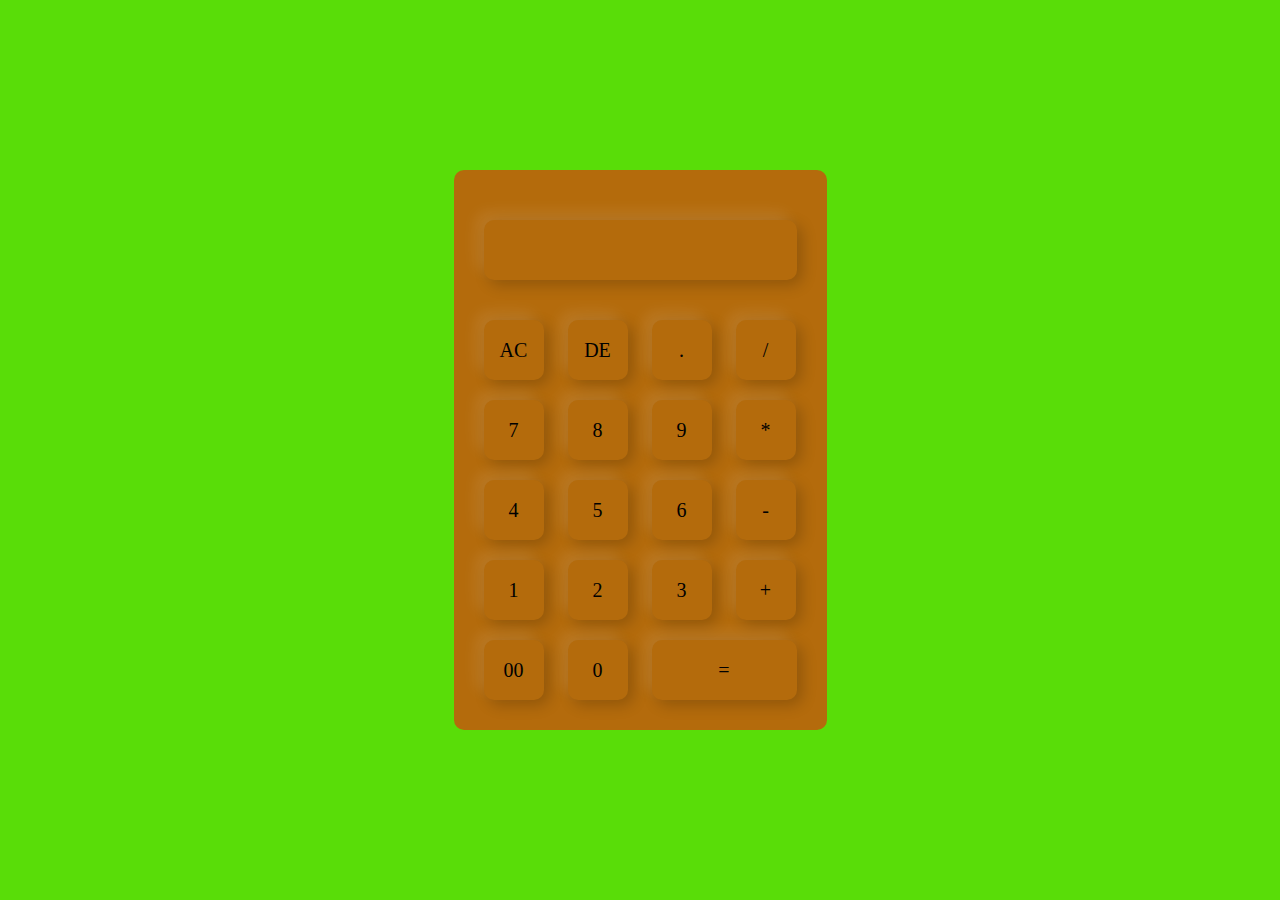
<file: Task 1/index.html>
<!DOCTYPE html>
<html>
<head>
	<meta name="viewport"content="width=device-width, initial-scale=1.0">
	<title>Calculator using HTML, CSS and JavaScript</title>
	<link rel="stylesheet" href="style.css">
</head>
<body>
 
	<div class="container">
		<div class="calculator"> 
            <form>
                <div class="display">
                    <input type="text" name="display">
                </div>
                <div>
                    <input type="button" value="AC" onclick="display.value = '' "> 
                    <input type="button" value="DE" onclick="display.value = display.value.toString().slice(0.-1) "> 
                    <input type="button" value="." onclick="display.value += '.' "> 
                    <input type="button" value="/" onclick="display.value += '/' "> 
                </div>
                <div>
                    <input type="button" value="7" onclick="display.value += '7' "> 
                    <input type="button" value="8" onclick="display.value += '8' "> 
                    <input type="button" value="9" onclick="display.value += '9' "> 
                    <input type="button" value="*" onclick="display.value += '*' "> 
                </div>
                <div>
                    <input type="button" value="4" onclick="display.value += '4' "> 
                    <input type="button" value="5" onclick="display.value += '5' "> 
                    <input type="button" value="6" onclick="display.value += '6' "> 
                    <input type="button" value="-" onclick="display.value += '-' "> 
                </div>
                <div>
                    <input type="button" value="1" onclick="display.value += '1' "> 
                    <input type="button" value="2" onclick="display.value += '2' "> 
                    <input type="button" value="3" onclick="display.value += '3' "> 
                    <input type="button" value="+" onclick="display.value += '+' "> 
                </div>
                <div>
                    <input type="button" value="00" onclick="display.value += '00' "> 
                    <input type="button" value="0" onclick="display.value += '0' "> 
                    <input type="button" value="=" onclick="display.value = eval(display.value)"class="equal"> 

                </div>
            </form>
        </div>
	</div>
</body>
</html>
</file>
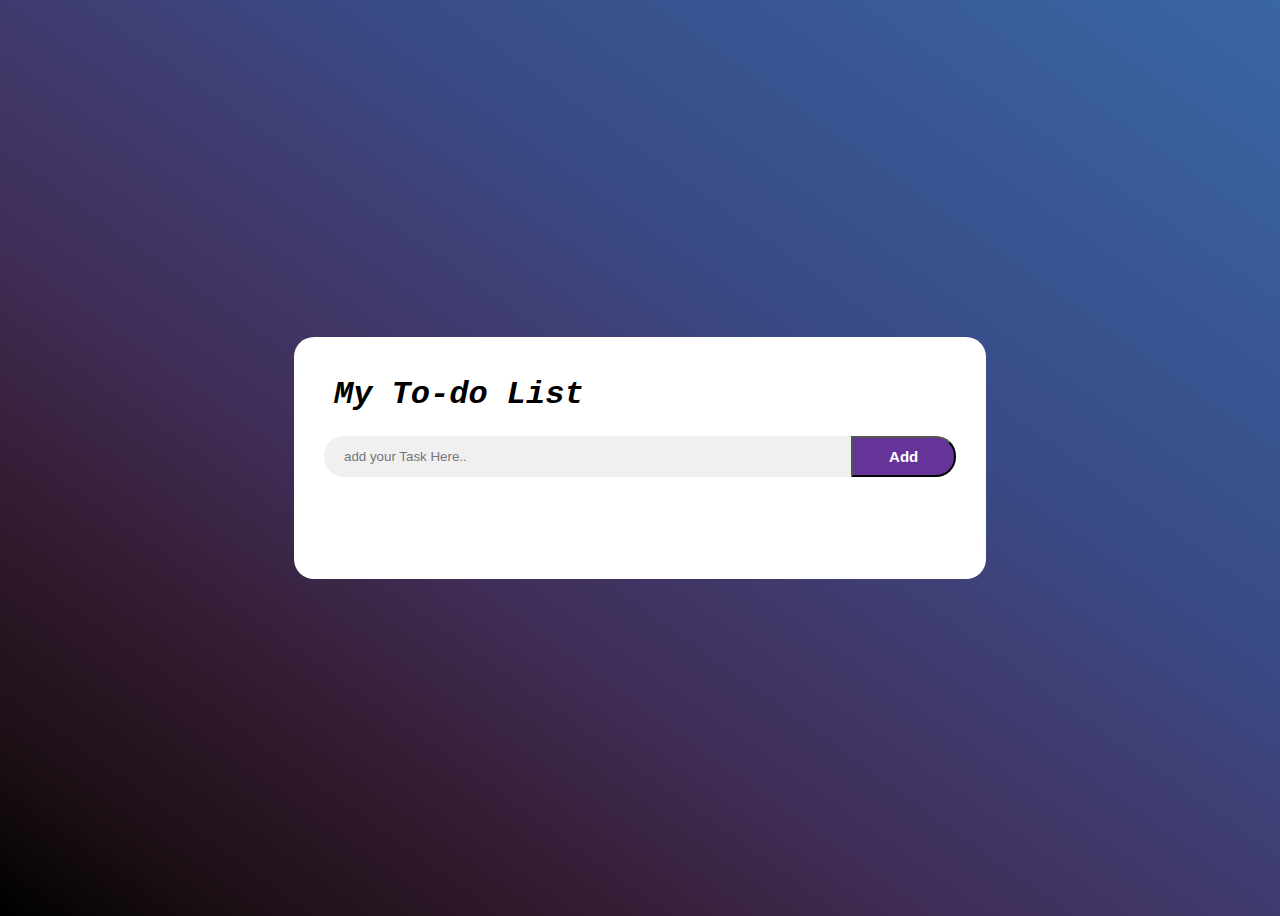
<file: Task 3/A basic To-do web app.html>
<!DOCTYPE html>
<html lang="en">

<head>
    <meta charset="UTF-8">
    <meta http-equiv="X-UA-Compatible" content="IE=edge">
    <meta name="viewport" content="width=device-width, initial-scale=1.0">
    <title>To Do App - Syed Talal Amjad</title>
    <style>
        p {
            margin: 0;
            padding: 0;
        }

        body {
            background-image: linear-gradient(to right top, #000000, #1b0f15, #2b1726, #38213c, #3f2d56, #403666, #3f4076, #394a86, #39518d, #395895, #39609c, #3967a3);
            background-repeat: no-repeat;
            height: 100vh;
            overflow: hidden;
            display: flex;
            justify-content: center;
            align-items: center;
            flex-direction: column;
        }

        .main {
            background-color: white;
            padding: 0px 30px 50px;
            width: 50%;
            border-radius: 20px;
            height: auto;
            overflow: scroll;
            position: relative;
        }

        ::-webkit-scrollbar {
            width: 1px;
            height: 1px;
            background-color: transparent;
        }

        ::-webkit-scrollbar-corner {
            width: 1px;
            height: 1px;
            background-color: transparent;
        }

        .header h1 {
            font-family: 'Courier New', Courier, monospace;
            font-style: italic;
            padding: 2px 10px;
        }
        .top{
            position: sticky;
            top: 0;
            left: 0;
            background-color: white;
            padding: 15px 0 20px;
        }

        .search {
            width: 100%;
            display: flex;
            border-radius: 20px;
            justify-content: center;
            background-color: rgb(240, 240, 240);
        }

        .search input {
            width: 100%;
            background-color: transparent;
            border: none;
            outline: none;
            padding: 10px 10px 10px 20px;
        }

        .search button {
            background-color: rebeccapurple;
            padding: 10px;
            border-top-right-radius: 20px;
            border-bottom-right-radius: 20px;
            color: white;
            font-weight: bolder;
            font-size: 15px;
            width: 20%;
        }

        ul {
            list-style: none;
            display: flex;
            flex-direction: column;
            align-items: center;
            justify-content: center;
            padding: 0;
        }

        ul li {
            width: 95%;
            padding: 15px;
            border: 1px solid black;
            border-top: none;
            font-size: 20px;
            font-weight: bolder;
            display: flex;
            justify-content: space-between;
        }

        ul li:nth-of-type(1) {
            border-top: 1px dashed black;
        }

        ul li:hover {
            background-color: rgb(255, 250, 250);
        }

        li div {
            background-color: transparent;
            display: flex;
            justify-content: space-between;
            width: 100px;
        }

        li div button {
            background-color: transparent;
            font-weight: bold;
            outline: none;
            border: none;
            width: 60%;
            padding: 10px;
        }

        li button:nth-of-type(2) {
            width: 30%;
            border-radius: 50%;
            padding: 10px;
            text-align: center;
        }

        li button:nth-of-type(2):hover {
            background-color: rgba(255, 0, 0, 0.3);
        }

        li div button:hover {
            background-color: rgb(240, 240, 240);
        }

        @media screen and (max-width: 850px) {
            .main {
                width: 70%;
            }
        }

        @media screen and (max-width: 500px) {
            .main {
                width: 80%;
            }

            h1 {
                font-size: 30px;
            }
        }

        @media screen and (max-width: 500px) {
            h1 {
                font-size: 30px;
                text-align: center;
            }
        }

        @media screen and (max-width: 350px) {
            .search {
                width: 110%;
                margin: auto;
                margin-left: -10px;
            }
        }
    </style>
</head>

<body>
    <div class="main" id="height">
        <div class="top">
            <div class="header">
                <h1>My To-do List</h1>
            </div>
            <div class="search">
                <input type="text" placeholder="add your Task Here.." id="inputField">
                <button onclick="addTheTask()">Add</button>
            </div>
        </div>
        <div class="section">
            <ul id="Tasks"></ul>
        </div>
    </div>
    <button onclick="h()" style="display: none;">as</button>
    <script>
        var input = document.getElementById("inputField")
        var tasks = document.getElementById("Tasks")
        function addTheTask() {
            if (input.value != "") {
                var li = document.createElement("li")
                var p = document.createElement("p")
                p.innerHTML = input.value
                li.appendChild(p)
                tasks.appendChild(li)
                var div = document.createElement("div")
                li.appendChild(div)
                var add = document.createElement("button")
                add.innerHTML = "Done"
                div.appendChild(add)
                add.onclick = function () {
                    if (p.style.textDecoration != "line-through") {
                        p.style.textDecoration = "line-through"
                    }
                    else {
                        p.style.textDecoration = "none"
                    }
                }
                var span = document.createElement("button")
                span.innerHTML = "X"
                div.appendChild(span)
                span.onclick = function () {
                    li.parentElement.removeChild(li);
                };
                input.value = ""
            }
            else {
                alert("error")
            }
        }
        setInterval(h, 1000)
        function h() {
            var offsetHeight = document.getElementById('height');
            console.log(offsetHeight.clientHeight)
            if (offsetHeight.clientHeight > 600) {
                document.getElementById("height").style.height = "600px"
                document.getElementById("height").style.paddingBottom = "30px"
            }
        };
    </script>
</body>

</html>
</file>
<file: Task 1/style.css>
*{
  margin: 0;
  padding: 0;
  font-family: serif;
  box-sizing: border-box;
}


.container{
    width: 100%;
    height: 100vh;
    background: #59dd08;
    display:flex ;
    align-items: center;
    justify-content: center;
}
.calculator{
    background: #b46b0c;
    padding: 20px;
    border-radius: 10px;
}
.calculator form input{
    border: 0;
    outline: 0;
    width: 60px;
    height: 60px;
    border-radius: 10px;
    box-shadow: -8px -8px 15px rgba(255, 255, 255, 0.1),5px 5px 15px rgba(0, 0, 0, 0.2);
    background: transparent;
    font-size: 20px;
    color: #000000;
    cursor: pointer;
    margin: 10px;
}

form .display{
    display: flex;
    justify-content: flex-end;
    margin: 20px 0;
}
form .display inputform .display input[type="button"] {
    width: 100%;
 }
 form .display input{
    text-align: right;
    flex: 1;
    font-size: 45px;
 }
 
form input.equal{
    width: 145px;
}
</file>
